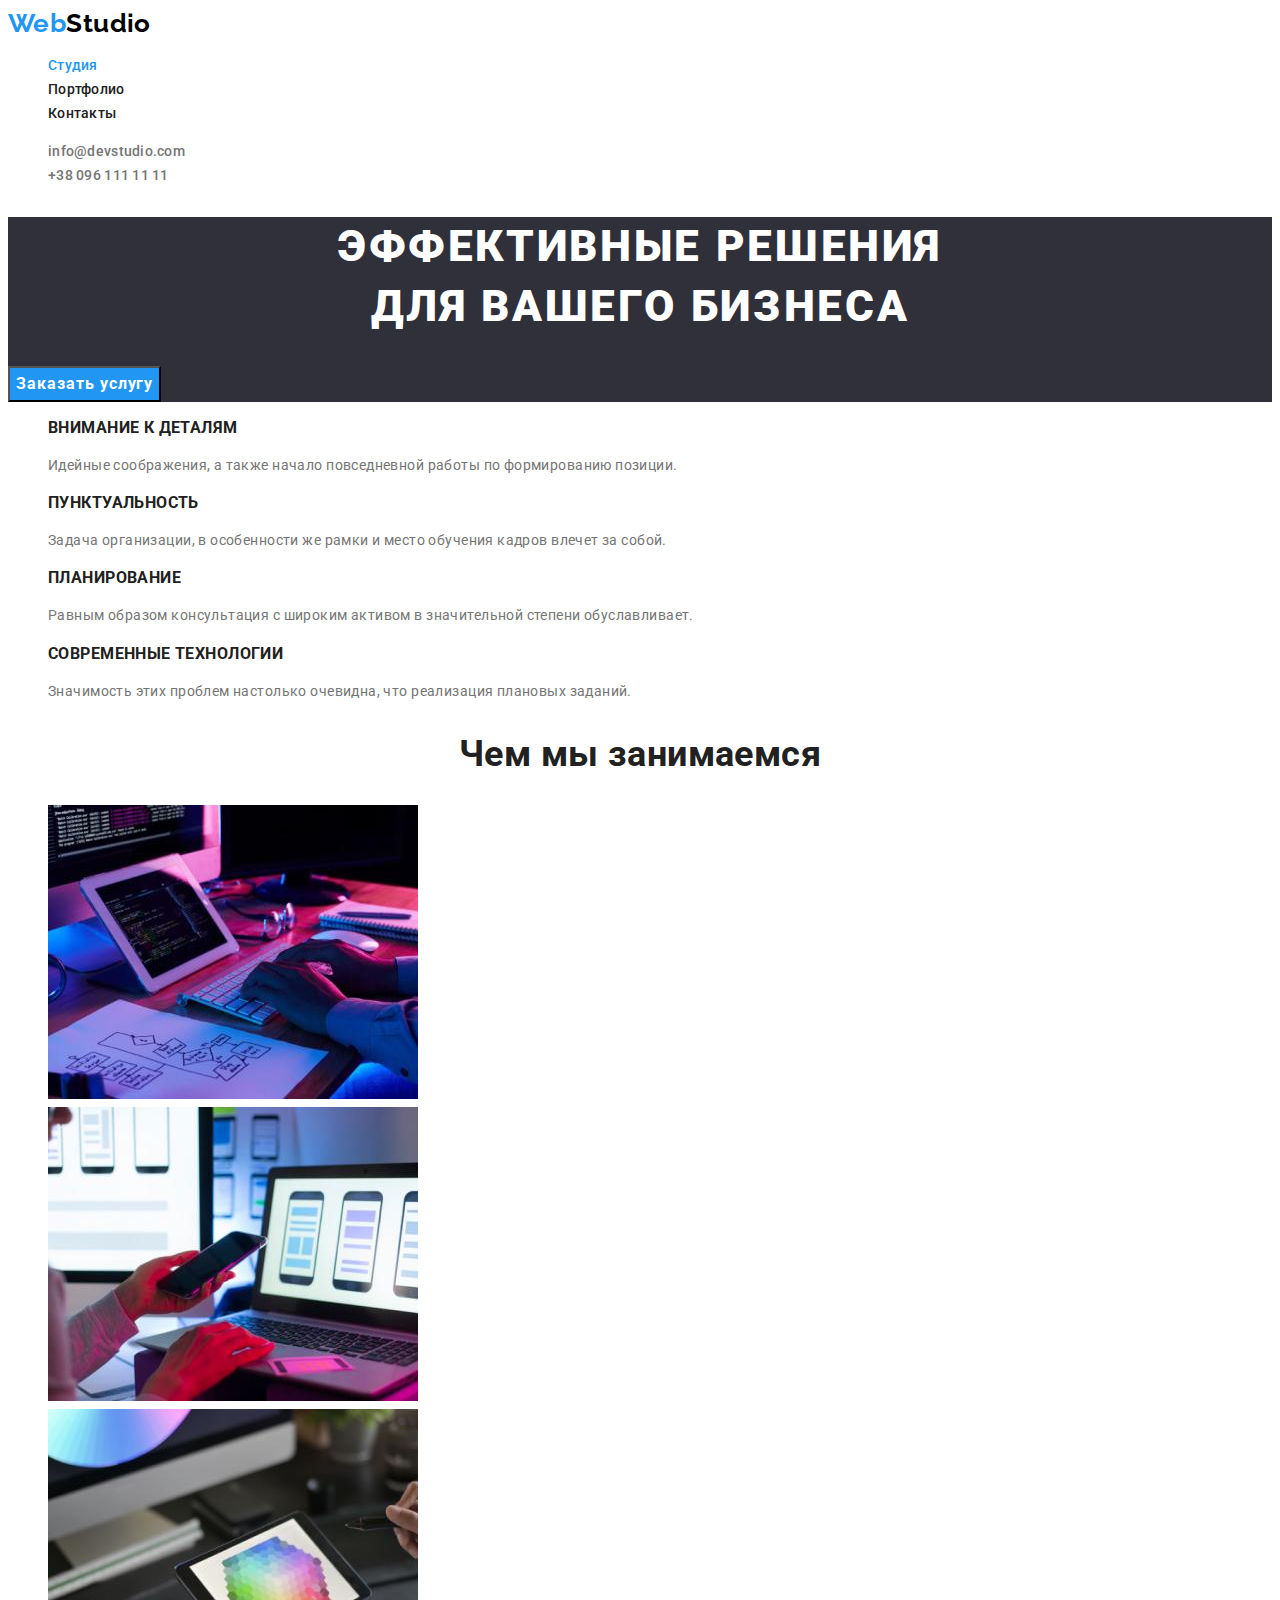
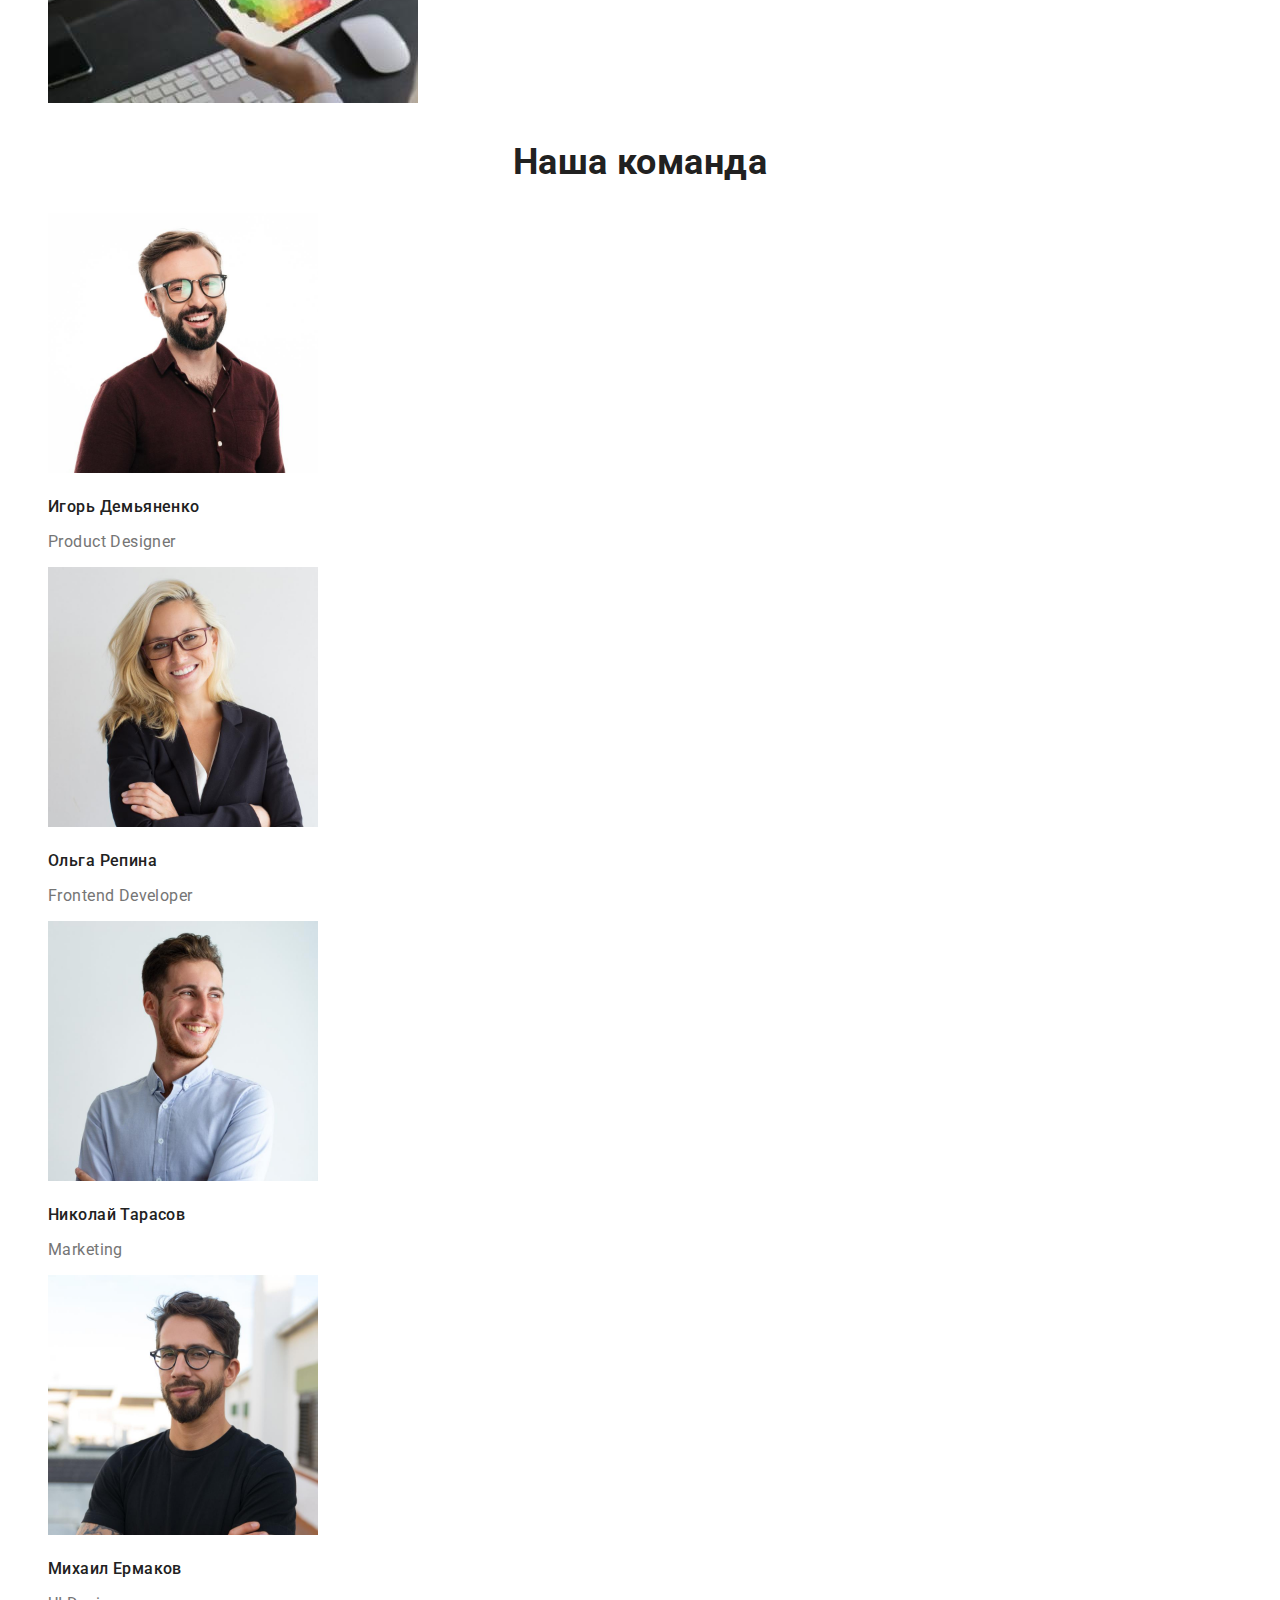
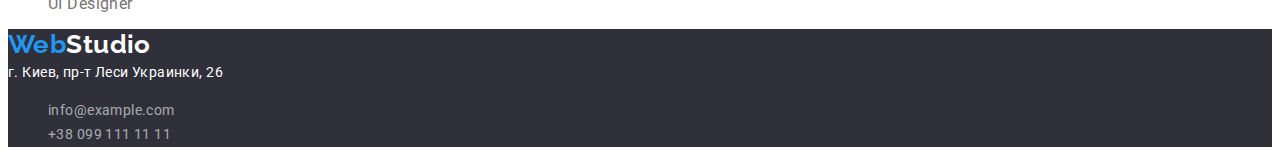
<file: index.html>
<!DOCTYPE html>
<html lang="ru">
  <head>
    <meta charset="UTF-8" />
    <meta http-equiv="X-UA-Compatible" content="IE=edge" />
    <meta name="viewport" content="width=device-width, initial-scale=1.0" />
    <title>GoIT-Markup_HW-02</title>
    <link rel="preconnect" href="https://fonts.googleapis.com" />
    <link rel="preconnect" href="https://fonts.gstatic.com" crossorigin />
    <link
      href="https://fonts.googleapis.com/css2?family=Raleway:wght@700&family=Roboto:wght@400;500;700;900&display=swap"
      rel="stylesheet"
    />
    <link
      rel="stylesheet"
      href="https://cdnjs.cloudflare.com/ajax/libs/modern-normalize/1.1.0/modern-normalize.min.css"
      integrity="sha512-wpPYUAdjBVSE4KJnH1VR1HeZfpl1ub8YT/NKx4PuQ5NmX2tKuGu6U/JRp5y+Y8XG2tV+wKQpNHVUX03MfMFn9Q=="
      crossorigin="anonymous"
      referrerpolicy="no-referrer"
    />
    <link rel="stylesheet" href="./CSS/styles.css" />
  </head>
  <body>
    <!-- Шапка сайта -->
    <header>
      <a href="./index.html" class="logo" lang="en"> <span class="logo-part">Web</span>Studio</a>
      <nav>
        <ul class="site-nav list">
          <li><a href=" ./index.html" class="current-link link">Студия</a></li>
          <li><a href="./portfolio.html" class="link">Портфолио</a></li>
          <li><a href="" class="link">Контакты</a></li>
        </ul>
      </nav>
      <ul class="contact-list list">
        <li><a href="mailto:info@devstudio.com" class="link">info@devstudio.com</a></li>
        <li><a href="tel:+380961111111" class="link">+38 096 111 11 11</a></li>
      </ul>
    </header>

    <main>
      <!-- Герой -->
      <section class="hero">
        <h1 class="hero-title">Эффективные решения<br />для вашего бизнеса</h1>
        <form action="/" class="button">
          <button class="primary-button">Заказать услугу</button>
        </form>
      </section>

      <!-- Преимущества -->
      <section class="section">
        <h2 hidden class="section-title">Наши преимущества</h2>
        <ul class="benefit-list list">
          <li>
            <h3 class="item-title">Внимание к деталям</h3>
            <p>Идейные соображения, а также начало повседневной работы по формированию позиции.</p>
          </li>
          <li>
            <h3 class="item-title">Пунктуальность</h3>
            <p>
              Задача организации, в особенности же рамки и место обучения кадров влечет за собой.
            </p>
          </li>
          <li>
            <h3 class="item-title">Планирование</h3>
            <p>
              Равным образом консультация с широким активом в значительной степени обуславливает.
            </p>
          </li>
          <li>
            <h3 class="item-title">Современные технологии</h3>
            <p>Значимость этих проблем настолько очевидна, что реализация плановых заданий.</p>
          </li>
        </ul>
      </section>

      <!-- Чем мы занимаемся  -->
      <section class="section">
        <h2 class="section-title">Чем мы занимаемся</h2>
        <ul class="reference-list list">
          <li><img src="./images/PC.jpg" alt="Компьютер" width="370" height="294" /></li>
          <li><img src="./images/LapTop.jpg" alt="Ноутбук" width="370" height="294" /></li>
          <li><img src="./images/Tablet.jpg" alt="Планшет" width="370" height="294" /></li>
        </ul>
      </section>

      <!-- Наша команда -->
      <section class="section">
        <h2 class="section-title">Наша команда</h2>
        <ul class="team-list list">
          <li>
            <a href=""
              ><img
                src="./images/ИгорьДемьяненко.jpg"
                alt="Игорь Демьяненко"
                width="270"
                height="260"
            /></a>
            <h3 class="name">Игорь Демьяненко</h3>
            <p class="position" lang="en">Product Designer</p>
          </li>
          <li>
            <a href=""
              ><img src="./images/ОльгаРепина.jpg" alt="Ольга Репина" width="270" height="260" />
            </a>
            <h3 class="name">Ольга Репина</h3>
            <p class="position" lang="en">Frontend Developer</p>
          </li>
          <li>
            <a href=""
              ><img
                src="./images/НиколайТарасов.jpg"
                alt="Николай Тарасов"
                width="270"
                height="260"
            /></a>
            <h3 class="name">Николай Тарасов</h3>
            <p class="position" lang="en">Marketing</p>
          </li>
          <li>
            <a href=""
              ><img src="./images/МихаилЕрмаков.jpg" alt="Михаил Ермаков" width="270" height="260"
            /></a>
            <h3 class="name">Михаил Ермаков</h3>
            <p class="position" lang="en">UI Designer</p>
          </li>
        </ul>
      </section>
    </main>
    <!-- Футер -->
    <footer class="footer">
      <a href="./index.html" class="logo" lang="en"> <span class="logo-part">Web</span>Studio</a>
      <address class="address">г. Киев, пр-т Леси Украинки, 26</address>
      <ul class="footer-contact-list list">
        <li><a href="mailto:info@example.com" class="link">info@example.com</a></li>
        <li><a href="tel:+380991111111" class="link">+38 099 111 11 11</a></li>
      </ul>
    </footer>
  </body>
</html>
</file>
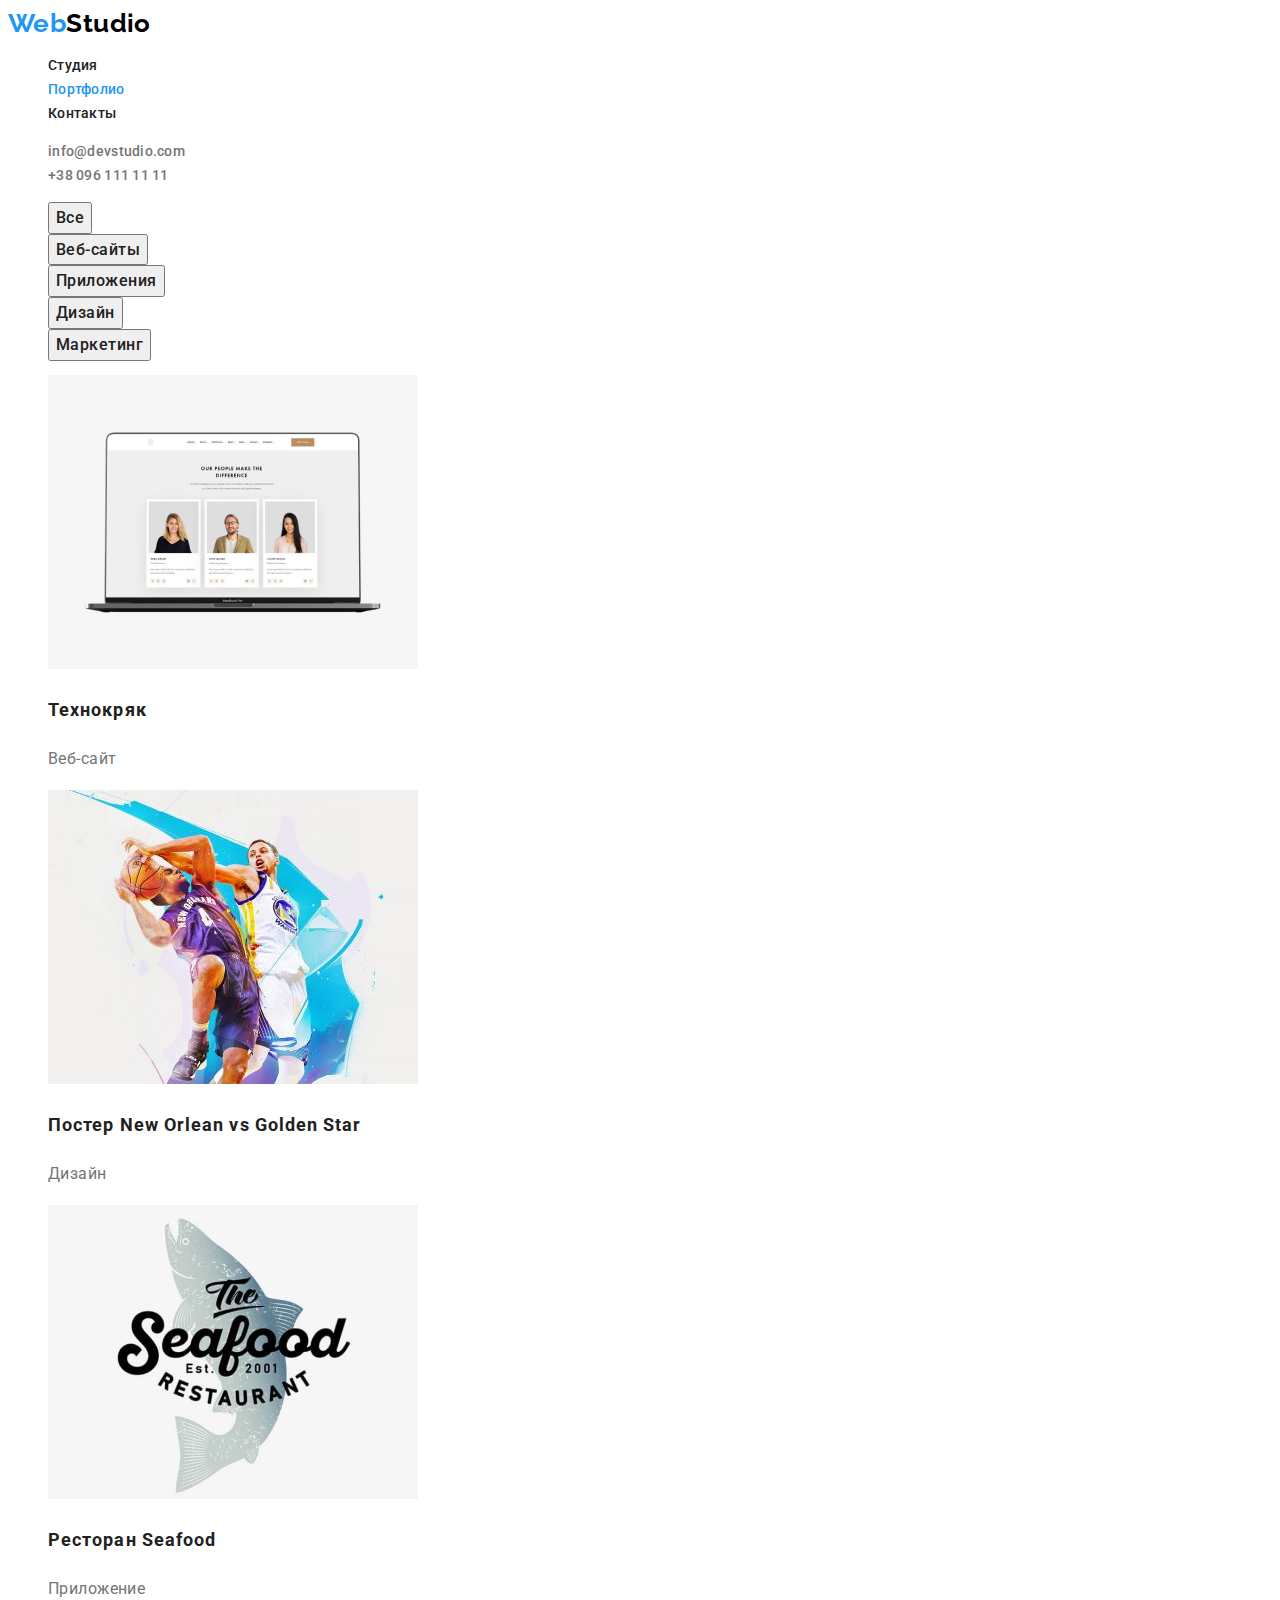
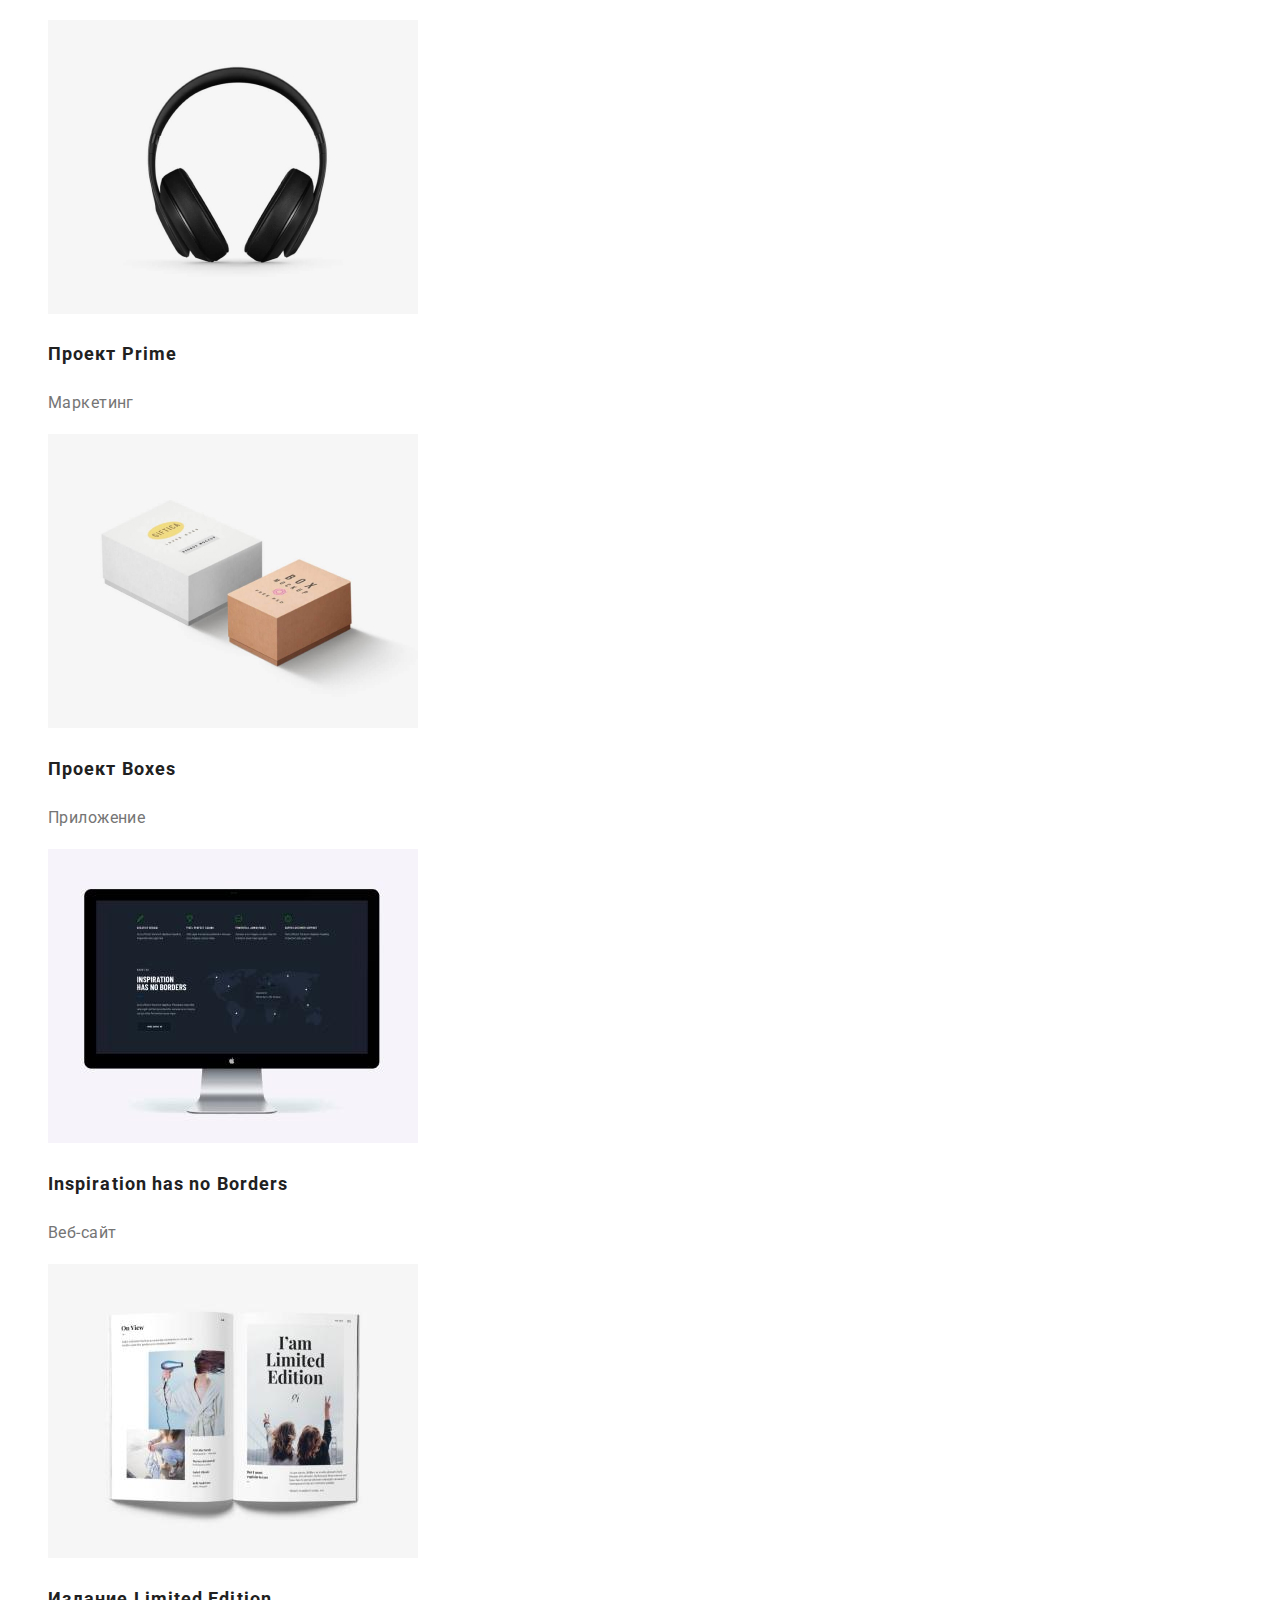
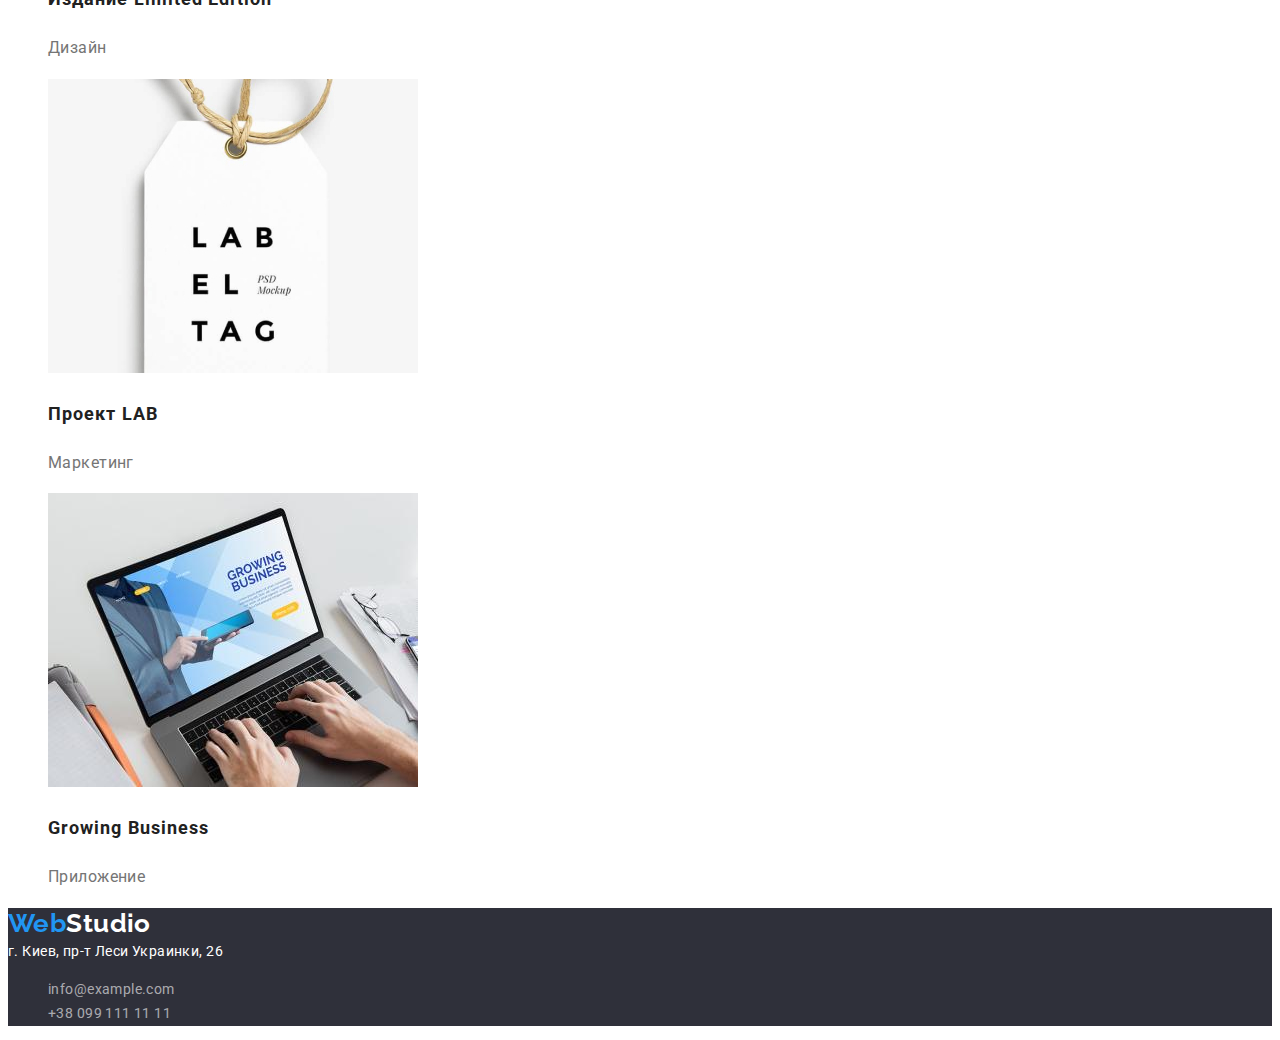
<file: portfolio.html>
<!DOCTYPE html>
<html lang="ru">
  <head>
    <meta charset="UTF-8" />
    <meta http-equiv="X-UA-Compatible" content="IE=edge" />
    <meta name="viewport" content="width=device-width, initial-scale=1.0" />
    <title>GoIT-Markup_HW-02</title>
    <link rel="preconnect" href="https://fonts.googleapis.com" />
    <link rel="preconnect" href="https://fonts.gstatic.com" crossorigin />
    <link
      href="https://fonts.googleapis.com/css2?family=Raleway:wght@700&family=Roboto:wght@400;500;700;900&display=swap"
      rel="stylesheet"
    />
    <link
      rel="stylesheet"
      href="https://cdnjs.cloudflare.com/ajax/libs/modern-normalize/1.1.0/modern-normalize.min.css"
      integrity="sha512-wpPYUAdjBVSE4KJnH1VR1HeZfpl1ub8YT/NKx4PuQ5NmX2tKuGu6U/JRp5y+Y8XG2tV+wKQpNHVUX03MfMFn9Q=="
      crossorigin="anonymous"
      referrerpolicy="no-referrer"
    />
    <link rel="stylesheet" href="./CSS/styles.css" />
  </head>
  <body>
    <!-- Шапка сайта -->
    <header>
      <a href="./index.html" class="logo" lang="en"> <span class="logo-part">Web</span>Studio</a>
      <nav>
        <ul class="site-nav list">
          <li><a href=" ./index.html" class="link">Студия</a></li>
          <li><a href="./portfolio.html" class="current-link link">Портфолио</a></li>
          <li><a href="" class="link">Контакты</a></li>
        </ul>
      </nav>
      <ul class="contact-list list">
        <li><a href="mailto:info@devstudio.com" class="link">info@devstudio.com</a></li>
        <li><a href="tel:+380961111111" class="link">+38 096 111 11 11</a></li>
      </ul>
    </header>

    <main>
      <!-- Примеры работ -->
      <section class="section">
        <h1 hidden>Наши работы</h1>
        <ul class="button list">
          <li><button type="button" class="secondary-button">Все</button></li>
          <li><button type="button" class="secondary-button">Веб-сайты</button></li>
          <li><button type="button" class="secondary-button">Приложения</button></li>
          <li><button type="button" class="secondary-button">Дизайн</button></li>
          <li><button type="button" class="secondary-button">Маркетинг</button></li>
        </ul>
        <ul class="project-list list">
          <li>
            <a href=""
              ><img src="./images/Технокряк.jpg" alt="Главная технокряк" width="370" height="294" />
            </a>
            <h2 class="project-title">Технокряк</h2>
            <p class="project-type">Веб-сайт</p>
          </li>
          <li>
            <a href=""
              ><img
                src="./images/ПостерNewOrlean.jpg"
                alt="Два баскетболиста"
                width="370"
                height="294"
              />
            </a>
            <h2 class="project-title">Постер <span lang="en">New Orlean vs Golden Star</span></h2>
            <p class="project-type">Дизайн</p>
          </li>
          <li>
            <a href=""
              ><img
                src="./images/РесторанSeafood.jpg"
                alt="Постер Seafood"
                width="370"
                height="294"
              />
            </a>
            <h2 class="project-title">Ресторан <span lang="en">Seafood</span></h2>
            <p class="project-type">Приложение</p>
          </li>
          <li>
            <a href=""
              ><img src="./images/ПроектPrime.jpg" alt="Наушники" width="370" height="294" />
            </a>
            <h2 class="project-title">Проект <span lang="en">Prime</span></h2>
            <p class="project-type">Маркетинг</p>
          </li>
          <li>
            <a href=""
              ><img src="./images/ПректBoxes.jpg" alt="Две коробки" width="370" height="294"
            /></a>
            <h2 class="project-title">Проект <span lang="en">Boxes</span></h2>
            <p class="project-type">Приложение</p>
          </li>
          <li>
            <a href=""
              ><img src="./images/Inspiration.jpg" alt="Монитор" width="370" height="294"
            /></a>
            <h2 class="project-title" lang="en">Inspiration has no Borders</h2>
            <p class="project-type">Веб-сайт</p>
          </li>
          <li>
            <a href=""
              ><img src="./images/LimitedEdition.jpg" alt="Книга" width="370" height="294"
            /></a>
            <h2 class="project-title">Издание <span lang="en">Limited Edition</span></h2>
            <p class="project-type">Дизайн</p>
          </li>
          <li>
            <a href=""><img src="./images/ПроектLAB.jpg" alt="Бирка" width="370" height="294" /></a>
            <h2 class="project-title">Проект <span lang="en">LAB</span></h2>
            <p class="project-type">Маркетинг</p>
          </li>
          <li>
            <a href=""
              ><img
                src="./images/GrowingBusiness.jpg"
                alt="Печатает на ноуте"
                width="370"
                height="294"
            /></a>
            <h2 class="project-title" lang="en">Growing Business</h2>
            <p class="project-type">Приложение</p>
          </li>
        </ul>
      </section>
    </main>
    <!-- Футер -->
    <footer class="footer">
      <a href="./index.html" class="logo" lang="en"> <span class="logo-part">Web</span>Studio</a>
      <address class="address">г. Киев, пр-т Леси Украинки, 26</address>
      <ul class="footer-contact-list list">
        <li><a href="mailto:info@example.com" class="link">info@example.com</a></li>
        <li><a href="tel:+380991111111" class="link">+38 099 111 11 11</a></li>
      </ul>
    </footer>
  </body>
</html>
</file>
<file: CSS/styles.css>
/* Цвет вспомагательног текста #212121 */
/* Цвет оосновного текста #757575 */
/* Цвет лого #000000 */
/* Цвет акцента #2196F3 */
/* Белый цвет #FFFFFF */
:root {
  --primary-text-color: #757575;
  --primary-title-color: #212121;
  --accent-color: #2196f3;
  --logo-color: #000000;
  --primary-white: #ffffff;
  --button-hover-color: #188ce8;
}
body {
  color: var(--primary-text-color);
  font-family: Roboto, sans-serif;
  font-size: 14px;
  line-height: 1.71;
  letter-spacing: 0.03em;
}

.list {
  list-style: none;
}

/* Шапка сайта */
.logo {
  font-weight: 700;
  color: var(--logo-color);
  font-family: Raleway, sans-serif;
  font-size: 26px;
  line-height: 1.19;
  text-decoration: none;
}

.logo-part {
  color: var(--accent-color);
}

.site-nav .link,
.contact-list .link {
  font-weight: 500;
  font-size: 14px;
  line-height: 1.14;
  letter-spacing: 0.02em;
  text-decoration: none;
}
.site-nav .link {
  color: var(--primary-title-color);
}

.contact-list .link {
  color: var(--primary-text-color);
}

.site-nav .link:hover,
.contact-list .link:hover,
.site-nav .link:focus,
.contact-list .link:focus,
.footer-contact-list .link:hover,
.footer-contact-list .link:focus,
.site-nav .current-link {
  color: var(--accent-color);
}

/* Баннер */
.hero-title {
  color: var(--primary-white);
  font-weight: 900;
  font-size: 44px;
  line-height: 1.36;
  letter-spacing: 0.06em;
  text-align: center;
  text-transform: uppercase;
}

/* сделал временно, чисто для того, чтобы было видно текст */
.hero {
  background-color: #2f303a;
}

/* Кнопки */
.button {
  cursor: pointer;
}

.button .primary-button {
  color: var(--primary-white);
  background-color: var(--accent-color);
  font-family: inherit;
  font-weight: 700;
  font-size: 16px;
  line-height: 1.87;
  letter-spacing: 0.06em;
}

.button .secondary-button {
  color: var(--primary-title-color);
  font-family: inherit;
  font-weight: 500;
  font-size: 16px;
  line-height: 1.62;
  letter-spacing: 0.03em;
}

.button .secondary-button:hover,
.button .secondary-button:focus {
  color: var(--primary-white);
  background-color: var(--accent-color);
}

.button .primary-button:hover,
.button .primary-button:focus {
  background-color: var(--button-hover-color);
}

/* Преимущества */

.item-title {
  color: var(--primary-title-color);
  line-height: 1.14;
  text-transform: uppercase;
}

/* Чем мы занимаемся */
.section-title {
  color: var(--primary-title-color);
  font-size: 36px;
  line-height: 1.17;
  text-align: center;
}

/* Наша Команда */
.name {
  color: var(--primary-title-color);
  font-weight: 500;
  font-size: 16px;
  line-height: 1.19;
}
.position {
  font-size: 16px;
  line-height: 1.19;
}

/* Футер */
.footer {
  background-color: #2f303a;
}

.footer .logo {
  color: var(--primary-white);
}

.address {
  color: var(--primary-white);
  font-style: normal;
}

.footer .link {
  color: rgba(255, 255, 255, 0.6);
  line-height: 1.14;
  text-decoration: none;
}

/* Портфолио */

.project-title {
  color: var(--primary-title-color);
  font-size: 18px;
  line-height: 2;
  letter-spacing: 0.06em;
}

.project-type {
  font-size: 16px;
  line-height: 1.87;
}
</file>
